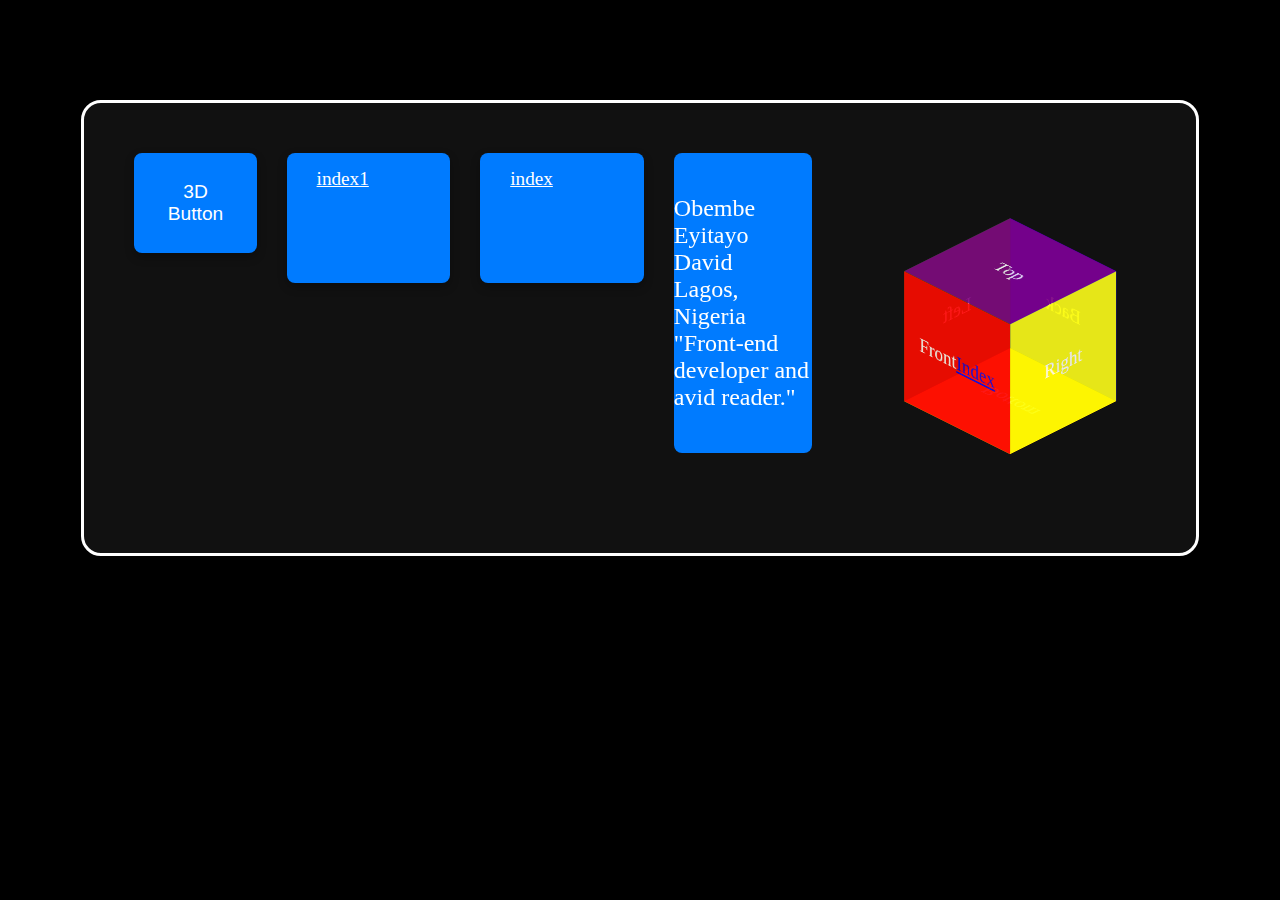
<file: trash2.html>
<!DOCTYPE html>
<html lang="en">
<head>
    <meta charset="UTF-8">
    <meta name="viewport" content="width=device-width, initial-scale=1.0">
    <title>ChatGPT</title>
    <link rel="stylesheet" href="./styles/chatgpt.css">
</head>
<body>
    <div class="testing-features">
        <button class="button-3d">3D Button</button>
        <a href="./index1.html" class="button-3d">index1</a>
        <a href="./index.html" class="button-3d">index</a>
        <div class="card">
            <div class="card-inner">
             <div class="card-front">
                <div class="desc">
                    <div class="personal-details">
                      <div class="name">Obembe Eyitayo David</div>
                      <div class="location">Lagos, Nigeria</div>
                    </div>
                    <div class="detailed-desc">"Front-end developer and avid reader."</div>
                  </div>
              </div>
              <div class="card-back">
                <div class="links">
                    <a href="" target="_blank">GitHub</a>
                    <a href="" target="_blank">Frontend Mentor</a>
                    <a href="https://www.linkedin.com/in/eyitayo-obembe-a0163b328/?lipi=urn%3Ali%3Apage%3Ad_flagship3_trust_verifications_default_persona_start%3BhlCWvGPjRC2yeSLfBMx%2FnQ%3D%3D" target="_blank">LinkedIn</a>
                    <a href="" target="_blank">Twitter</a>
                    <a href="" target="_blank">Instagram</a>
                    <a href="https://tiktok.com/@davistar21/video/7365912043477634320?lang=en" target="_blank">TikTok</a>
                    <a href="" target="_blank">Facebook</a>
                    <a href="" target="_blank">YouTube</a>
                    <a href="" target="_blank">Stack Overflow</a>
                    <a href="" target="_blank">Snapchat</a>
                  </div> 
              </div>
            </div>
        </div>
          <div class="cube">
            <div class="face front">Front <a href="index.html">Index    </a></div>
            <div class="face back">Back</div>
            <div class="face left">Left</div>
            <div class="face right">Right</div>
            <div class="face top">Top</div>
            <div class="face bottom">Bottom</div>
          </div>
          
    </div>
    <script>
        document.querySelector('.card').addEventListener('click', ()=>{
            document.querySelector('.card').classList.toggle('active')
        })
    </script>
</body>
</html>
</file>
<file: styles/chatgpt.css>
body{
    background-color: #000;
}
.testing-features{
    width: 80%;
    height: auto;
    padding: 50px;
    border: 3px solid white;
    border-radius: 20px;
    background-color: #111;
    margin: 100px auto;
    display: flex;
    gap: 30px;
}
.button-3d {
    padding: 15px 30px;
    font-size: 1.2rem;
    width: 150px;
    height: 100px;
    color: white;
    background-color: #007bff;
    border: none;
    border-radius: 8px;
    cursor: pointer;
    box-shadow: 0 4px 10px rgba(0, 0, 0, 0.3); /* Shadow for 3D effect */
    transition: transform 0.2s;
  }
  
  .button-3d:hover {
    transform: translateY(4px); /* Push down effect */
    box-shadow: 0 2px 5px rgba(0, 0, 0, 0.3); /* Reduce shadow */
  }
  .card {
    width: 200px;
    height: 300px;
    perspective: 1000px;
  }
  
  .card-inner {
    width: 100%;
    height: 100%;
    position: relative;
    transform-style: preserve-3d;
    transform: rotateY(0deg);
    transition: transform 0.6s;
    cursor: pointer;
  }
  
  .card.active .card-inner {
    transform: rotateY(180deg); /* Flip the card */
  }
  
  .card-front, .card-back {
    position: absolute;
    width: 100%;
    height: 100%;
    backface-visibility: hidden;
    display: flex;
    align-items: center;
    justify-content: center;
    font-size: 1.5rem;
    color: white;
    border-radius: 8px;
  }
  
  .card-front {
    background-color: #007bff;
  }
  
  .card-back {
    background-color: #333;
    transform: rotateY(180deg);
  }
  .cube {
    position: relative;
    width: 150px;
    height: 150px;
    margin: 100px;
    transform-style: preserve-3d;
    transform: rotateX(-30deg) rotateY(-45deg);
    animation: rotateCube 8s infinite linear;
  }
  
  .face {
    position: absolute;
    width: 150px;
    height: 150px;
    display: flex;
    align-items: center;
    justify-content: center;
    font-size: 1.5rem;
    color: white;
    opacity: 0.9;
  }
  
  .front { background: red; transform: translateZ(75px); }
  .back { background: blue; transform: rotateY(180deg) translateZ(75px); }
  .left { background: green; transform: rotateY(-90deg) translateZ(75px); }
  .right { background: yellow; transform: rotateY(90deg) translateZ(75px); }
  .top { background: purple; transform: rotateX(90deg) translateZ(75px); }
  .bottom { background: orange; transform: rotateX(-90deg) translateZ(75px); }
  
  @keyframes rotateCube {
    0% { transform: rotateX(-30deg) rotateY(-45deg); }
    100% { transform: rotateX(-30deg) rotateY(315deg); }
  }
</file>
